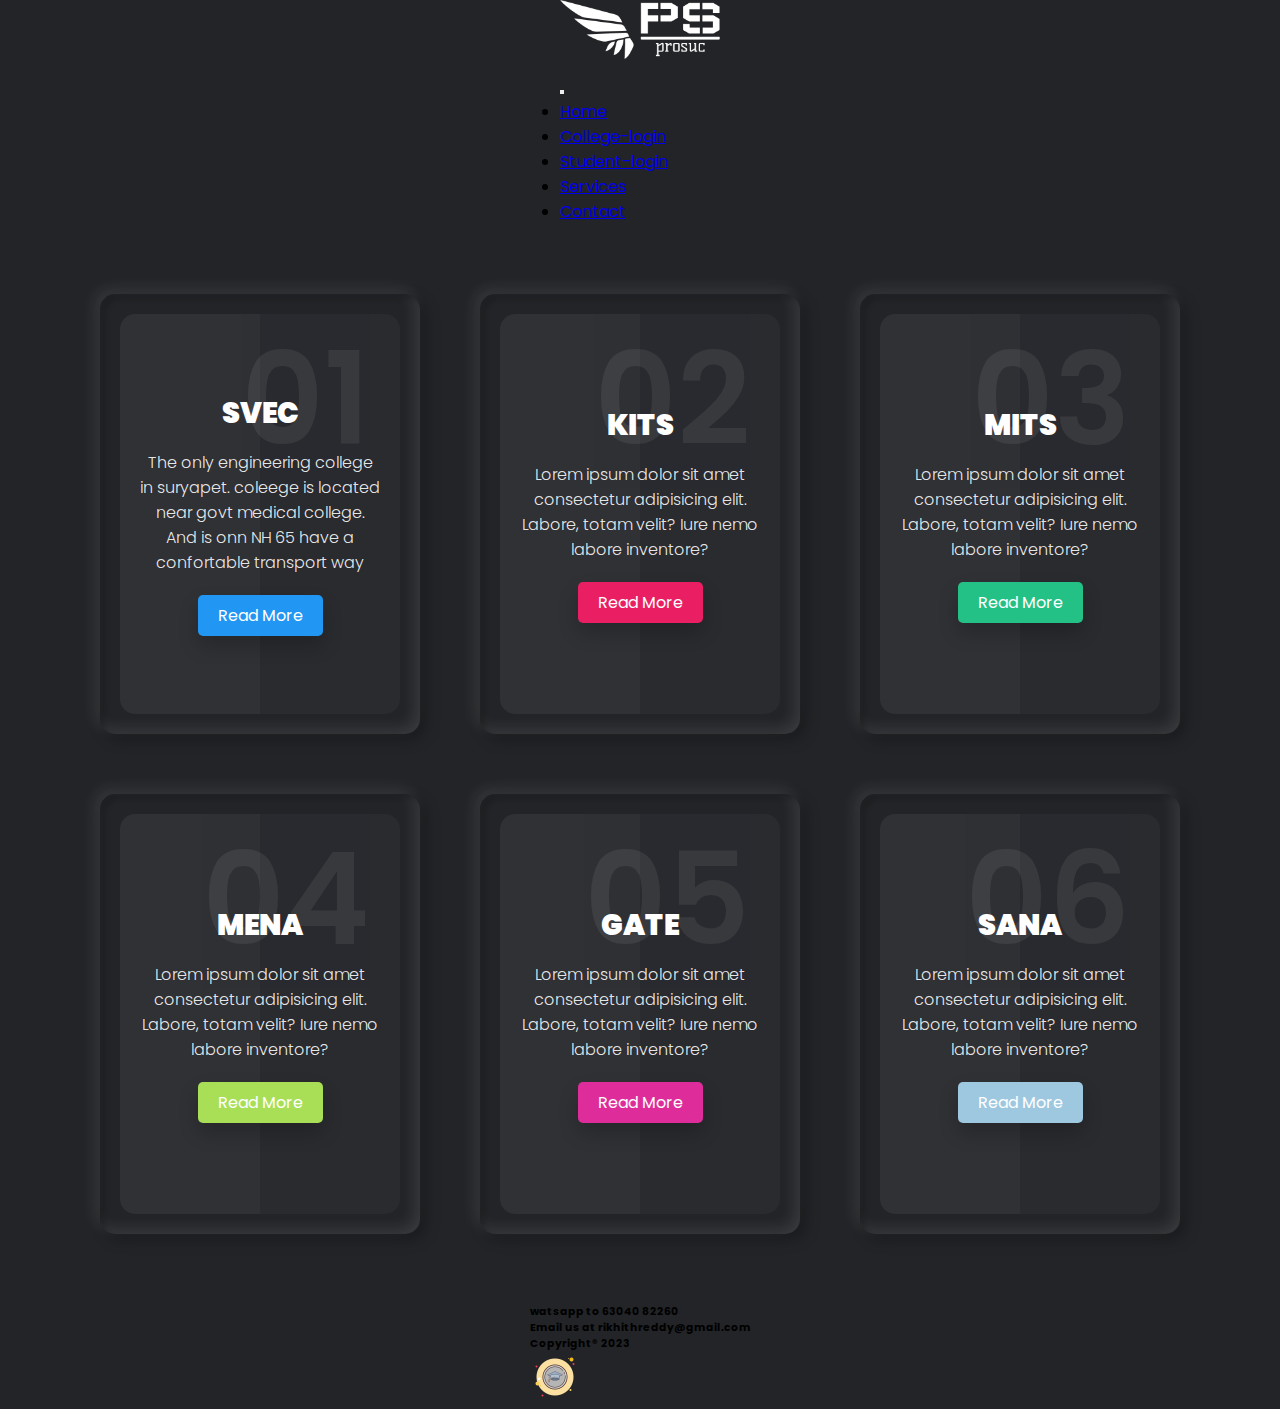
<file: Institutions.html>
<!DOCTYPE html>
<html lang="en" id="Institutions">
<head>
    <meta charset="UTF-8">
    <link rel="stylesheet" href="\style2.css">
    <link rel="stylesheet" href="\style.css">
    <link href="https://cdn.jsdelivr.net/npm/bootstrap@5.3.0/dist/css/bootstrap.min.css" rel="stylesheet" integrity="sha384-9ndCyUaIbzAi2FUVXJi0CjmCapSmO7SnpJef0486qhLnuZ2cdeRhO02iuK6FUUVM" crossorigin="anonymous">
    <link rel="stylesheet" href="https://cdn.jsdelivr.net/npm/bootstrap-icons@1.10.5/font/bootstrap-icons.css">
	<link rel="stylesheet" href="https://cdnjs.cloudflare.com/ajax/libs/font-awesome/4.7.0/css/font-awesome.min.css">
    <meta name="viewport" content="width=device-width, initial-scale=1.0">
    <title>Document</title>
</head>
<body>
    <!---- nav start ---->
    <nav class="navbar navbar-expand-lg navbar-dark bg-dark fixed-top">
        <div class="container-fluid">
          <div>
            <a class="navbar-brand" href="/index.html"><img class="logo" src="ps-low-resolution-logo-color-on-transparent-background.png" href="#"></a>
            </div>
          <button class="navbar-toggler" type="button" data-bs-toggle="collapse" data-bs-target="#navbarNav" aria-controls="navbarNav" aria-expanded="false" aria-label="Toggle navigation">
            <span class="navbar-toggler-icon"></span>
          </button>
          <div class="collapse navbar-collapse" id="navbarNav">
            <ul class="navbar-nav ms-auto">
              <li class="nav-item">
                <a class="nav-link" href="/index.html">Home</a>
              </li>
              <li class="nav-item">
                <a class="nav-link" href="/login.html">College-login</a>
              </li>
              <li class="nav-item">
                <a class="nav-link" href="/login1.html">Student-login</a>
              </li>
              <li class="nav-item">
                <a class="nav-link" href="#Services">Services</a>
              </li>
              <li class="nav-item">
                <a class="nav-link" href="#contact">Contact</a>
              </li>
            </ul>
            
          </div>
        </div>
      </nav>
    <!----- nav end-->
    <div class="container">
        <div class="card">
          <div class="box">
            <div class="content">
              <h2>01</h2>
              <h3><b>SVEC</b></h3>
              <p>The only engineering college in suryapet. coleege is located near govt medical college. And is onn NH 65 have a confortable transport way</p>
              <a href="college.html">Read More</a>
            </div>
          </div>
        </div>
      
        <div class="card">
          <div class="box">
            <div class="content">
              <h2>02</h2>
              <h3><b>KITS</b></h3>
              <p>Lorem ipsum dolor sit amet consectetur adipisicing elit. Labore, totam velit? Iure nemo labore inventore?</p>
              <a href="#">Read More</a>
            </div>
          </div>
        </div>
      
        <div class="card">
          <div class="box">
            <div class="content">
              <h2>03</h2>
              <h3><b>MITS</b></h3>
              <p>Lorem ipsum dolor sit amet consectetur adipisicing elit. Labore, totam velit? Iure nemo labore inventore?</p>
              <a href="#">Read More</a>
            </div>
          </div>
        </div>

        <div class="card">
            <div class="box">
              <div class="content">
                <h2>04</h2>
                <h3><b>MENA</b></h3>
                <p>Lorem ipsum dolor sit amet consectetur adipisicing elit. Labore, totam velit? Iure nemo labore inventore?</p>
                <a href="#">Read More</a>
              </div>
            </div>
        </div>

        <div class="card">
            <div class="box">
              <div class="content">
                <h2>05</h2>
                <h3><b>GATE</b></h3>
                <p>Lorem ipsum dolor sit amet consectetur adipisicing elit. Labore, totam velit? Iure nemo labore inventore?</p>
                <a href="#">Read More</a>
              </div>
            </div>
        </div>

        <div class="card">
            <div class="box">
              <div class="content">
                <h2>06</h2>
                <h3><b>SANA</b></h3>
                <p>Lorem ipsum dolor sit amet consectetur adipisicing elit. Labore, totam velit? Iure nemo labore inventore?</p>
                <a href="#">Read More</a>
              </div>
            </div>
        </div>

      </div>
    <!--- contact start-->

    <section id="contact">
        <nav class="navbar navbar-expand-lg bannerText1 ">
          <div class="container-fluid align-text-bottom">
            <h6>watsapp to <code>63040 82260</code></h6>
            <h6>Email us at <code>rikhithreddy@gmail.com</code> </h6>
            <h6 >Copyright® 2023</h6>
            <div>
              <a class="navbar-brand" href="/index.html"><img src="[data-uri]" href="#"></a>
            </div>
          </div>
        </nav>
    
      </section>
    
        <!---contact end-->
</body>
</html>
</file>
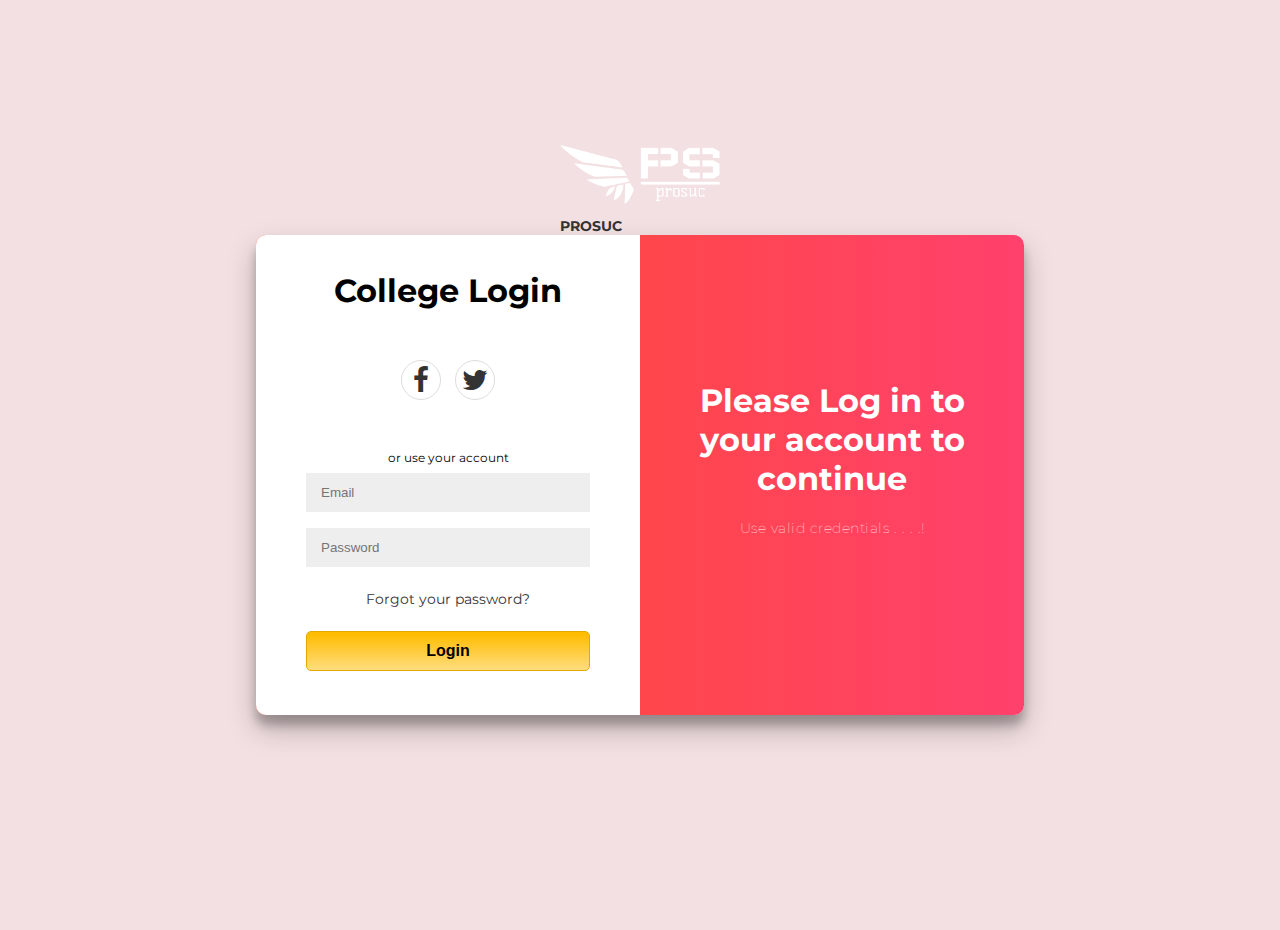
<file: login.html>
<!DOCTYPE html>
<html>
<head>
	<link rel="stylesheet" href="/style1.css">
	<script src="/login.js"></script>
    <title>College login</title>
    <link href="https://cdn.jsdelivr.net/npm/bootstrap@5.3.0/dist/css/bootstrap.min.css" rel="stylesheet" integrity="sha384-9ndCyUaIbzAi2FUVXJi0CjmCapSmO7SnpJef0486qhLnuZ2cdeRhO02iuK6FUUVM" crossorigin="anonymous">
    <link rel="stylesheet" href="https://cdn.jsdelivr.net/npm/bootstrap-icons@1.10.5/font/bootstrap-icons.css">
	<link rel="stylesheet" href="https://cdnjs.cloudflare.com/ajax/libs/font-awesome/4.7.0/css/font-awesome.min.css">
</head>
<body>
        <!---- nav start ---->
    <nav class="navbar navbar-expand-lg navbar-dark bg-dark fixed-top">
        <div class="container-fluid">
          <div>
          <a class="navbar-brand" href="/index.html"><img class="logo" src="ps-low-resolution-logo-color-on-transparent-background.png" href="#"></a>
          </div>
          <b ><a class="navbar-brand" href="/index.html">PROSUC</a></b>

        </div>
      </nav>
    <!----- nav end-->

	<div class="container" id="container">
		<div class="form-container log-in-container">
			<form action="#">
				<h1>College Login</h1>
				<div class="social-container">
					<a href="#" class="social"><i class="fa fa-facebook fa-2x"></i></a>
					<a href="#" class="social"><i class="fab fa fa-twitter fa-2x"></i></a>
				</div>
				<span>or use your account</span>
				<input type="email" placeholder="Email" id="username" />
				<input type="password" placeholder="Password" id="password" />
				<a href="#">Forgot your password?</a>
				<input type="button" value="Login" id="submit" onclick="validate()"/>
			</form>
		</div>
		<div class="overlay-container">
			<div class="overlay">
				<div class="overlay-panel overlay-right">
					<h1>Please Log in to your account to continue</h1>
					<p>Use valid credentials . . . .!</p>
				</div>
			</div>
		</div>
	</div>
</body>
</html>
</file>
<file: style1.css>
@import url('https://fonts.googleapis.com/css?family=Montserrat:400,800');

* {
	box-sizing: border-box;
}

body {
	background: #f3e0e2;
	display: flex;
	justify-content: center;
	align-items: center;
	flex-direction: column;
	font-family: 'Montserrat', sans-serif;
	height: 100vh;
	margin: -20px 0 50px;
}

h1 {
	font-weight: bold;
	margin: 0;
}

p {
	font-size: 14px;
	font-weight: 100;
	line-height: 20px;
	letter-spacing: 0.5px;
	margin: 20px 0 30px;
}

span {
	font-size: 12px;
}

a {
	color: #333;
	font-size: 14px;
	text-decoration: none;
	margin: 15px 0;
}

button {
	border-radius: 20px;
	border: 1px solid #FF4B2B;
	background-color: #FF4B2B;
	color: #FFFFFF;
	font-size: 12px;
	font-weight: bold;
	padding: 12px 45px;
	letter-spacing: 1px;
	text-transform: uppercase;
	transition: transform 80ms ease-in;
}

form {
	background-color: #FFFFFF;
	display: flex;
	align-items: center;
	justify-content: center;
	flex-direction: column;
	padding: 0 50px;
	height: 100%;
	text-align: center;
}

input {
	background-color: #eee;
	border: none;
	padding: 12px 15px;
	margin: 8px 0;
	width: 100%;
}

.container {
	background-color: #fff;
	border-radius: 10px;
  	box-shadow: 0 14px 28px rgba(0,0,0,0.25), 0 10px 10px rgba(0,0,0,0.22);
	position: relative;
	overflow: hidden;
	width: 768px;
	max-width: 100%;
	min-height: 480px;
}

.form-container {
	position: absolute;
	top: 0;
	height: 100%;
}

.log-in-container {
	left: 0;
	width: 50%;
	z-index: 2;
}


.overlay-container {
	position: absolute;
	top: 0;
	left: 50%;
	width: 50%;
	height: 100%;
}


.overlay {
	background: #FF416C;
	background: -webkit-linear-gradient(to right, #FF4B2B, #FF416C);
	background: linear-gradient(to right, #FF4B2B, #FF416C);
	background-repeat: no-repeat;
	background-size: cover;
	background-position: 0 0;
	color: #FFFFFF;
	position: relative;
	left: -100%;
	height: 100%;
	width: 200%;
}

.overlay-panel {
	position: absolute;
	display: flex;
	align-items: center;
	justify-content: center;
	flex-direction: column;
	padding: 0 40px;
	text-align: center;
	top: 0;
	height: 100%;
	width: 50%;
}


.overlay-right {
	right: 0;
}


.social-container {
	margin: 50px 0;
}

.social-container a {
	border: 1px solid #DDDDDD;
	border-radius: 50%;
	display: inline-flex;
	justify-content: center;
	align-items: center;
	margin: 0 5px;
	height: 40px;
	width: 40px;
}

input[type=button]{
	font-size: 16px;
	background: linear-gradient(#ffbc00 5%, #ffdd7f 100%);
	border: 1px solid #e5a900;
	color: #000000;
	font-weight: bold;
	cursor: pointer;
	width: 100%;
	border-radius: 5px;
	padding: 10px 0;
	outline:none;
	}

input[type=button]:hover{
	background: linear-gradient(#f71d1d 5%, #ea5c3f 100%);
	}

	.logo{
		max-width: 160px;
		margin-bottom: 8px;
	}
</file>
